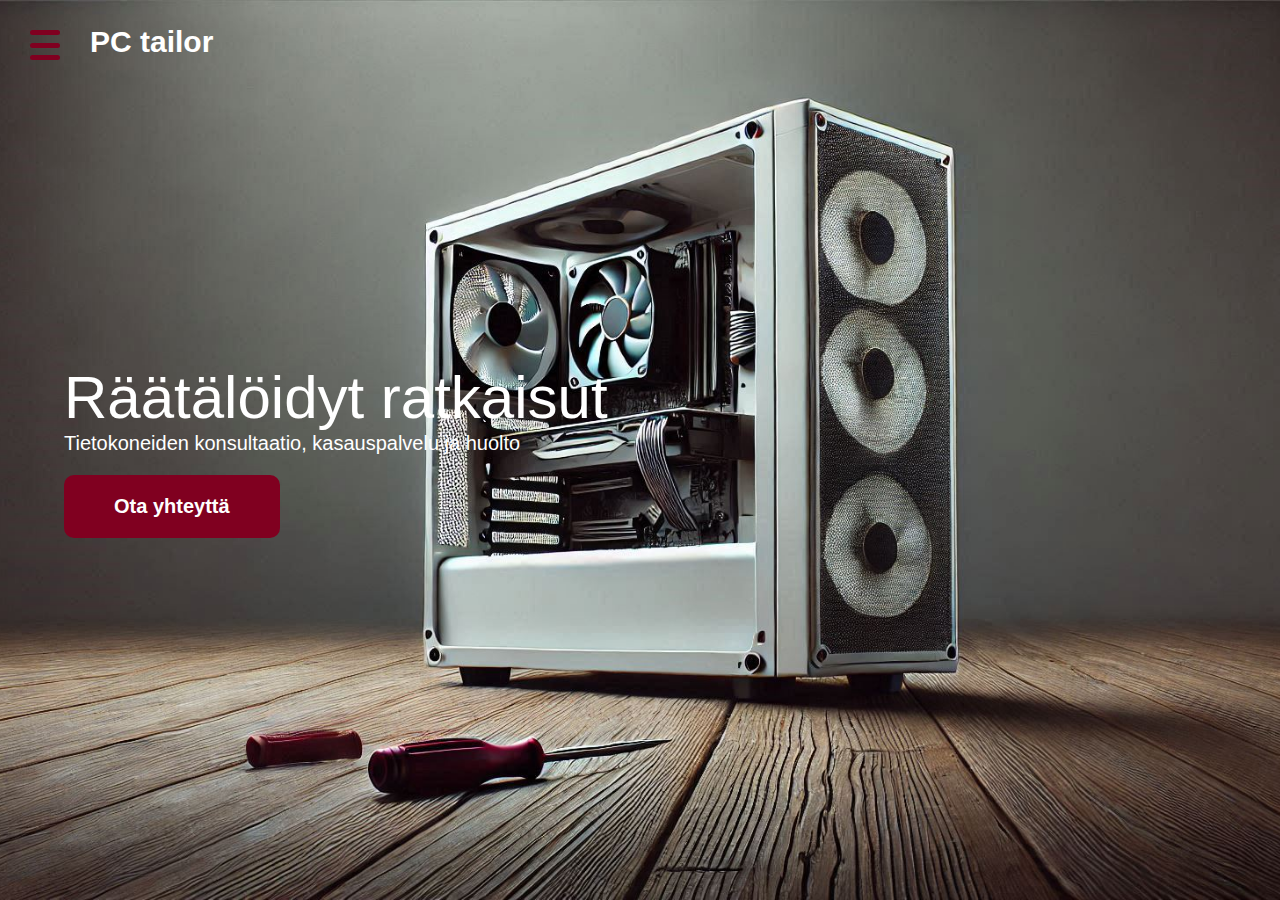
<file: index.html>
<!DOCTYPE html>
<html lang="fi">
<head>
    <meta charset="UTF-8">
    <meta name="viewport" content="width=device-width, initial-scale=1.0">
    <link rel="stylesheet" href="style.css">
</head>
<body onload="callHeader()">
    <div class="image-container">
        <img src="Kuva.jpeg" alt="Kuva">
        
        <div class="overlay">
            <div class="text-overlay">Räätälöidyt ratkaisut</div>
            <div class="text-overlay2">Tietokoneiden konsultaatio, kasauspalvelu ja huolto</div>
            <a href="contact.html" class="button">Ota yhteyttä</a>
        </div>
    </div>
    <div id="header-placeholder" ></div>


    <script src="script.js"></script>
</body>
</html>
</file>
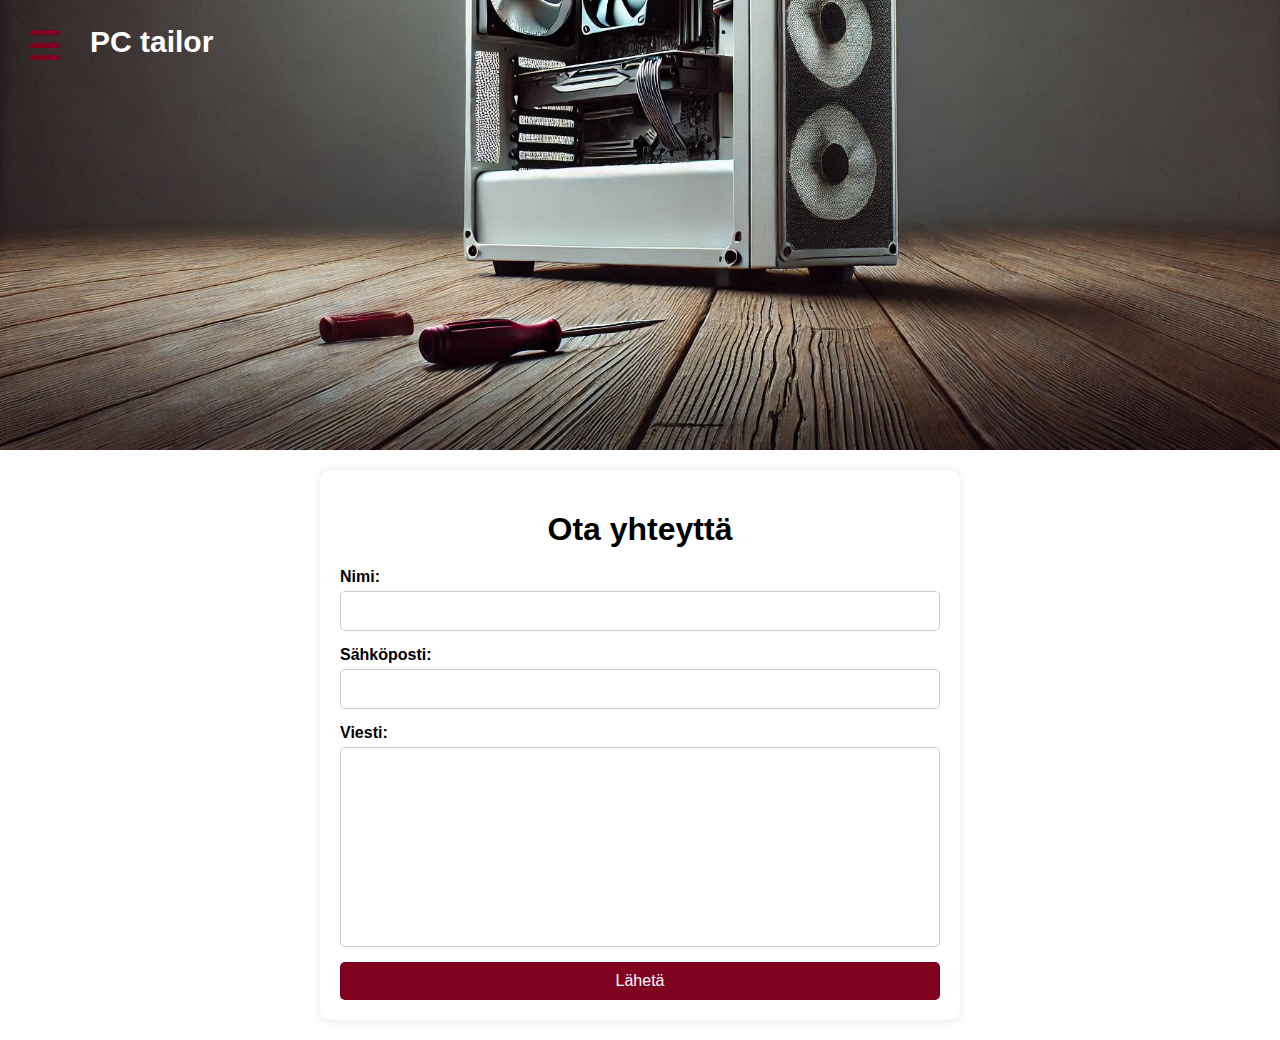
<file: Contact.html>
<!DOCTYPE html>
<html lang="fi">
<head>
    <meta charset="UTF-8">
    <meta name="viewport" content="width=device-width, initial-scale=1.0">
    <title>Ota yhteyttä</title>
    <link rel="stylesheet" href="style.css">
</head>
<body onload="callHeader()">
    <div class="image-container_otayhteytta">
        <img src="Kuva.jpeg" alt="Kuva">

    </div>
    <div id="header-placeholder" ></div>


    <div class="contact-form-container">
        <h1>Ota yhteyttä</h1>
        <form action="https://formspree.io/f/xvggvqpb" method="POST">
            <label for="name">Nimi:</label>
            <input type="text" id="name" name="name" required>
            
            <label for="email">Sähköposti:</label>
            <input type="email" id="email" name="_replyto" required>
            
            <label for="message">Viesti:</label>
            <textarea id="message" name="message" required></textarea>
            
            <button type="submit">Lähetä</button>
        </form>
    </div>

    <script src="script.js"></script>
</body>
</html>
</file>
<file: style.css>
body {
    font-family: 'Calibri', sans-serif;
    background-color: #ffffff;
    color: #000000;
    margin: 0;
    padding: 0px;
    overflow-x: hidden;
    }
   
    .image-container {
    position: relative;  /* Määritetään, että nappi voidaan sijoittaa suhteessa kuvaan */
    width: 100%;        /* Kuva ja kontaineri ovat saman kokoisia */
    height: 100vh;
    }
    .image-container img {
        width: 100%;         /* Kuva täyttää koko kontainerin */
        height: 100%;
        display: block;
        object-fit: cover;      /* Poistaa ylimääräisen tilan kuvan ympäriltä */
        }
    .image-container_otayhteytta {
      position: relative;  /* Määritetään, että nappi voidaan sijoittaa suhteessa kuvaan */
      width: 100%;        /* Kuva ja kontaineri ovat saman kokoisia */
      height: 50vh;
      }
      .image-container_otayhteytta img {
          width: 100%;         /* Kuva täyttää koko kontainerin */
          height: 100%;
          display: block;
          object-fit: cover;      /* Poistaa ylimääräisen tilan kuvan ympäriltä */
          object-position: bottom;
          }

    .header {
        position: absolute;
        top: 25px;
        left: 90px;
        display: flex;
        align-items: center; /* Asettaa menu ja otsikon samalle riville */
        z-index: 3;
      }
          /* Otsikko */
    .title {
        font-size: 30px;
        color: white;
        font-weight: bold;
      }
          .title a {
            color: white; /* Sama väri kuin otsikolla */
            text-decoration: none; /* Poistaa alleviivauksen */
            font-size: 30px; /* Sama fonttikoko kuin otsikolla */
            font-weight: bold; /* Sama fonttipaino kuin otsikolla */
        }
        
          .title a:hover {
            color: rgb(128, 0, 32);
        }
      /* Teksti ja nappula */
      .overlay {
        position: absolute;
        top: 0;
        left: 5%;
        width: 100%;
        height: 100%;
        display: flex;
        flex-direction: column;
        justify-content: center;
        align-items: flex-start;
       /* margin-left: 0%; /* Lisää tilaa vasemmalle */
    }

      /* Teksti kuvan päällä - etusivu */
      .text-overlay {
        /*position: absolute;
        /*bottom: 50%;
        /*left: 5%;*/
        color: white;
        font-size: 60px;
        margin-bottom: 0px; /* Lisää tilaa tekstin ja napin väliin */

    }
    .text-overlay2 {
        /*position: absolute;
        /*bottom: 50%;
        /*left: 5%;*/
        color: white;
        font-size: 20px;
        margin-bottom: 20px; /* Lisää tilaa tekstin ja napin väliin */

    }
    .button {
    /*position: absolute;  /* Nappi asetetaan kuvan päälle */
    /*bottom: 40%;         /* Nappi tulee kuvan alareunaan */
    /*left: 5%;            /* Keskittää napin vaakasuunnassa */
    transform-origin: center;
    padding: 20px 50px;   /* Napin sisäiset marginaalit */
    background-color: rgb(128, 0, 32); /* Tumma tausta */
    color: white;         /* Nappulan teksti valkoinen */
    border: black;         /* Poistaa napin reunan */
    border-radius: 10px;   /* Pyöristetyt kulmat */
    cursor: pointer;      /* Näyttää sormea, kun hiiri on napin päällä */
    font-size: 20px; /* Määrittää tekstin koon */
    font-weight: bold; /* Tekstin paksuus */
    text-decoration: none;
    }
      .button:hover {
          transform: scale(1.05); /* Kasvaa hieman */
          transition: transform 0.2s; /* Lisää animaation */
      }

    /* Sivun tummennus  kun menu aukeaa*/
    .page-overlay {
        position: fixed;
        top: 0;
        left: 0;
        width: 100%;
        height: 100%;
        background-color: rgba(0, 0, 0, 0.9);
        z-index: 1;
        display: none; /* Piilotetaan oletuksena */
    }
    /* Kolme viivaa*/
    .menu-bar {
        position: absolute;
        top: 30px;
        left: 30px;
        width: 30px;
        height: 30px;
        display: flex;
        flex-direction: column;
        justify-content: space-between;
        cursor: pointer;
        z-index: 3; /* Varmistaa, että hamburger-menu on päällimmäisenä */
      }
      .menu-bar div {
        width: 100%;
        height: 5px;
        background-color: rgb(128, 0, 32);
        border-radius: 5px;
      }

      /* Valikko (piilotetaan aluksi) */
    .menu {
        position: absolute;
        top: 0;
        left: -450px;
        width: 400px;
        height: 95%;
        background-color: rgb(128, 0, 32);
        color: white;
        display: flex;
        flex-direction: column;
        justify-content: center;
        padding: 20px;
        border-radius: 15px;
        margin: 10px;
        transition: left 0.3s ease; /* Animaatio liu'uttamiseksi */
        z-index: 2; /* Varmistaa, että valikko tulee hamburger-menun alle */
      }
  
      .menu a {
        color: white;
        text-decoration: none;
        margin: 10px 0;
        font-size: 18px;
      }
  
      /* Animaatio valikon avaamiseksi */
      .menu.open {
        left: 0; /* Valikko tulee näkyviin, kun luokka on 'open' */
      }

      /* X-nappi */
      .close-btn {
        position: absolute;
        top: 20px;
        right: 20px;
        font-size: 30px;
        color: white;
        cursor: pointer;
        display: none; /* Piilotetaan aluksi */
      }
  
      .menu.open .close-btn {
        display: block; /* Näytetään X-nappi, kun valikko on auki */
      }
  
      /* Hamburger-menu muuttuu X:ksi */
      .menu-bar.open div:nth-child(1) {
        transform: rotate(45deg); /* Ylin viiva kiertyy 45 astetta */
        position: relative;
        background-color: rgb(0, 0, 0);
        top: 12px;
      }
  
      .menu-bar.open div:nth-child(2) {
        opacity: 0; /* Keskimmäinen viiva piilotetaan */
      }
  
      .menu-bar.open div:nth-child(3) {
        transform: rotate(-45deg); /* Alin viiva kiertyy -45 astetta */
        position: relative;
        background-color: rgb(0, 0, 0);
        bottom: 13px;
      }
      /*Ota yhteyttä forms*/
      .contact-form-container {
        background-color: #ffffff;
        padding: 20px;
        margin: 20px auto;
        width: 80%;
        max-width: 600px;
        box-shadow: 0 0 10px rgba(0, 0, 0, 0.1);
        border-radius: 10px;
    }
    
    .contact-form-container h1 {
        text-align: center;
        margin-bottom: 20px;
    }
    
    .contact-form-container form {
        display: flex;
        flex-direction: column;
    }
    
    .contact-form-container label {
        margin-bottom: 5px;
        font-weight: bold;
    }
    
    .contact-form-container input
    ,.contact-form-container textarea{
        margin-bottom: 15px;
        padding: 10px;
        font-size: 16px;
        border: 1px solid #ccc;
        border-radius: 5px;
        width: 100%;
        box-sizing: border-box;
    }

    .contact-form-container textarea {
        height: 200px;
        resize: none;
    }
    
    .contact-form-container button {
        padding: 10px;
        font-size: 16px;
        background-color: #800020;
        color: white;
        border: none;
        border-radius: 5px;
        cursor: pointer;
    }
    
    .contact-form-container button:hover {
        background-color: #66001a;
    }
</file>
